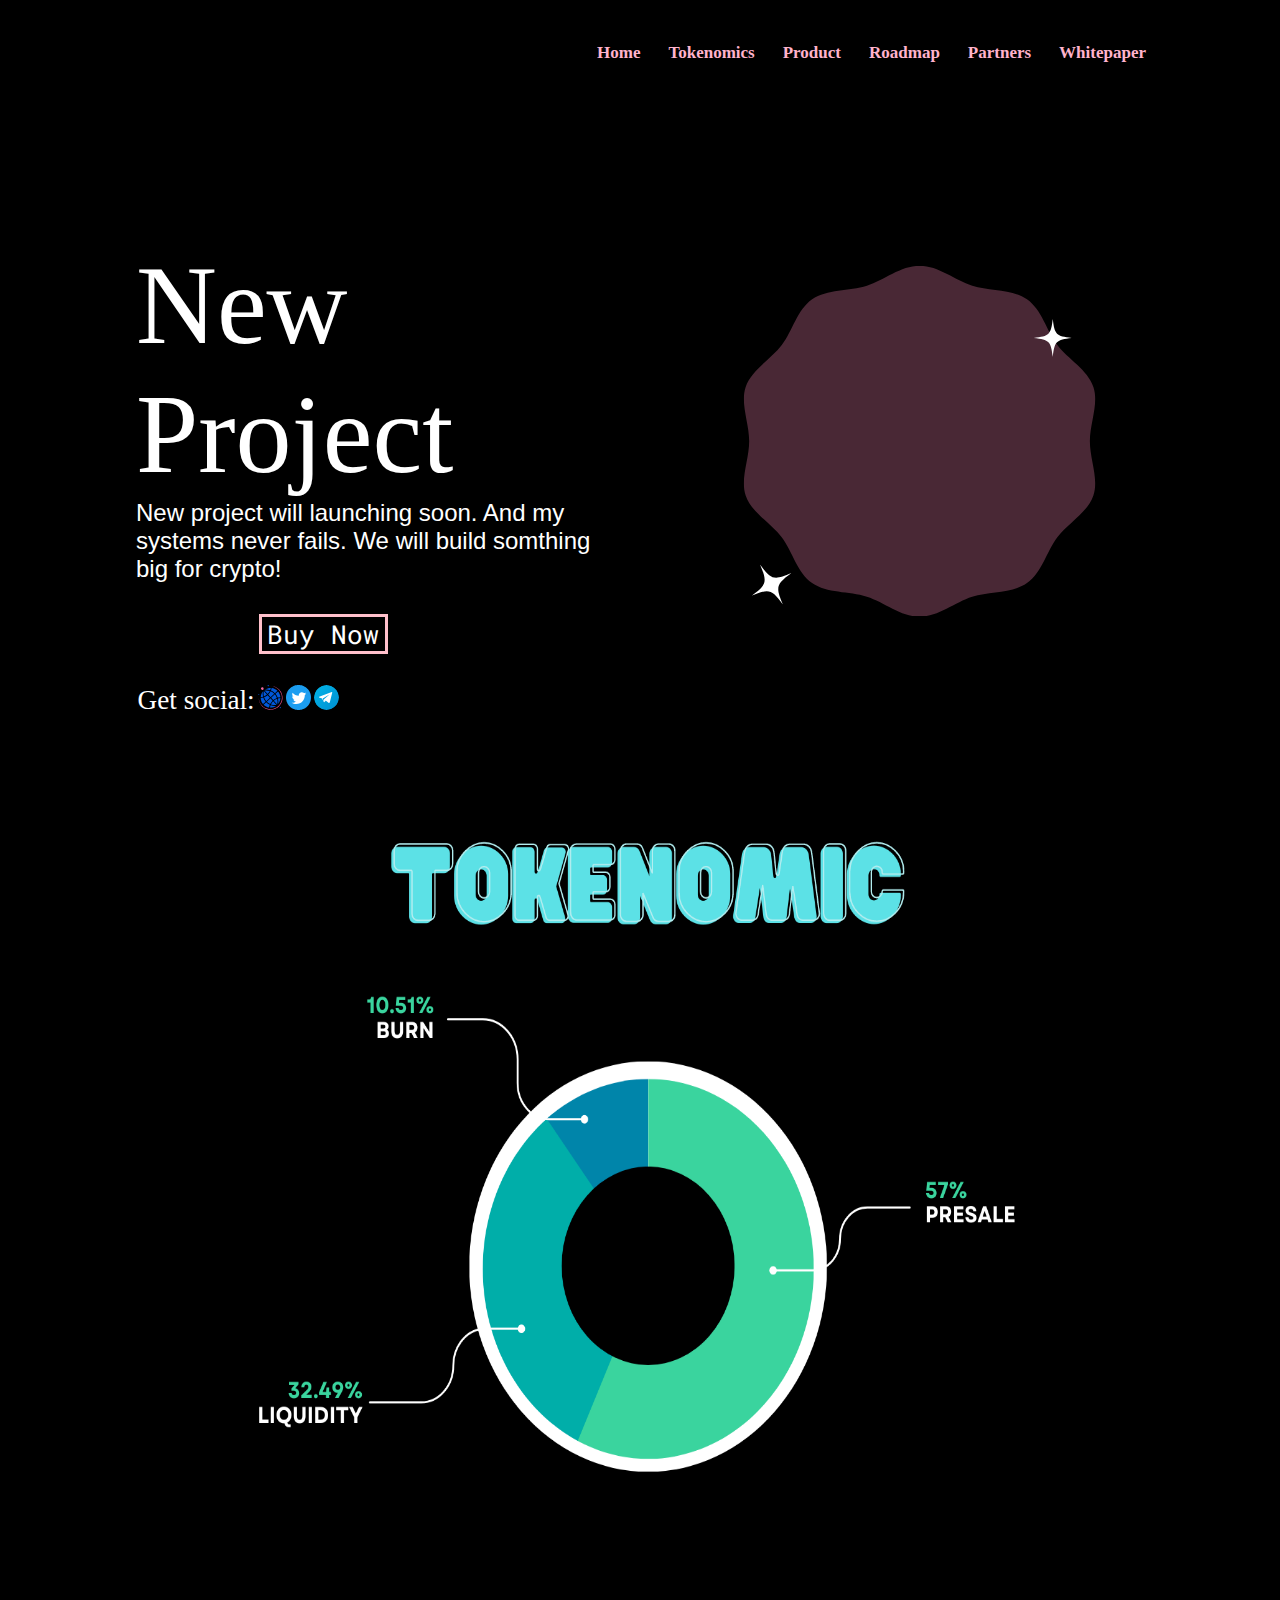
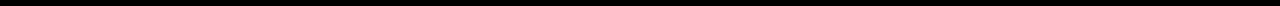
<file: index.html>
<!DOCTYPE html>
<html lang="en">
<head>
  
  <meta charset='utf-8'>
  <meta name="viewport" content="width=device-width,initial-scale=1">
  <meta http-equiv="X-UA-Compatible" content="IE=edge">
  <meta name="theme-color" content="#000000">
  <meta name="description" content="Web site created using create-react-app">
  <title >New Project - Presale on Pinksake</title>
  <link rel="icon" href="">
  <link rel="stylesheet" type="text/css" href="newprj.css">
  <link href="https://fonts.googleapis.com/css2?family=Roboto+Mono:wght@500&display=swap" rel="stylesheet">

  </head>
<body>

<div class="header">
  <div class="menu">
     <ul>
        <li><a href="#home">Home</a></li>
        <li><a href="#tokenomic">Tokenomics</a></li>
        <li><a href="">Product</a></li>
        <li><a href="">Roadmap</a></li>
        <li><a href="">Partners</a></li>
        <li><a href="">Whitepaper</a></li>
      </ul>
  </div>
</div>

<div class="all">
  <div class="introduction">
  <div class="noname">
    <h> New Project </h>
  </div>
  <div class="pinktick">
    <img src="3.svg" alt="com">
  </div>
  <div class="welcome">
    <p> New project will launching soon. And my systems never fails. We will build somthing big for crypto! </p>
  </div>
  <div class="buy">
     <a href="#">Buy Now</a>
  </div>
  <div class="social">
    <h> Get social:  </h>
    <a target="_self" rel="noopener" href="file:///Users/truongnguyendieutien/Capital/newprj.html" dir="ltr" aria-label="Website">
      <img src="website.svg" alt="website" width="25" height="25">
    </a>
    <a target="_self" rel="noopener" href="" dir="ltr" aria-label="Twitter">
      <img src="Twitter.svg" alt="Twitter" width="25" height="25">
    </a>
    <a target="_self" rel="noopener" href="" dir="ltr" aria-label="Telegram">
      <img src="telegram.svg" alt="Telegram" width="25" height="25">
    </a>
  </div> 
</div>
</div>
<div class="tokenomics" id="tokenomic">
  <img src="tokenomic.png">
</div>
</body>
  
</html>
</file>
<file: newprj.css>
body {
    background-color: #000;
    width:100%;
    height: auto;
    justify-content: center;
}
.all{
    width:100%;
    height: 700px;
    display: flex;
    justify-content: center;
}
.introduction{
    width: 80%;
    height: 500px;  
}
.noname{
    float: left;
    width: 45%;
    font-family: "Brush Script MT", Cursive;
    font-size: 7em;
    color: #FFF;
    margin-top: 14%;   
}
.welcome{
    font-family: Tohoma, sans-serif;
    font-size: 1.5em;
    color: white;
    width: 45%;
}
.social{
    color: white;
    font-size: 1.7em;
    text-align: center;
    text-decoration: none;
    width: 20%;
    display: flex;
    justify-content: space-around;
    margin-bottom: 10%;
}
.buy{
    width: 12%;
    margin-top: 3%;
    margin-bottom: 3%;
    margin-left: 12%;
    border: 3px solid pink;
    cursor: pointer;
}
.buy a{
    display: flex;
    justify-content: center;
    color: white;
    font-family: 'Roboto Mono', monospace;
    text-decoration: none;
    font-size: 26px;
}
.buy:hover{
    border: 3px solid blue;
}
.pinktick{
    margin-top: 14%;
    align-items: center;
    width: 35%;
    display: flex;
    float: right;
    margin-right: 6%;
}
.pinktick img{
    display: flex;
    float: right;
    width: 100%;
    height: 400px;
    animation: spin 6s linear infinite;
    
}
@keyframes spin {
  0% {
    transform: translate(0%, 0%) rotate(0deg);
  }
  100% {
    transform: translate(0%, 0%) rotate(360deg);
  }
}

.header{
    width: 100%;
    height: 75px;
}
.menu{
  margin-right: 10%;
  height: 90px;
  width: 100%;
  float: right;
  display: flex;
  align-items: center;
  justify-content: flex-end;
}
.menu ul {
  display: flex;
  justify-content: center;
  list-style: none;
  padding: 0;
  margin: 0;
}
.menu li {
  padding: 0;
  margin: 0;
  font-weight: bold;
}
.menu a {
  color: #ffb3cc;
  text-align: center;
  padding: 14px 14px;
  text-decoration: none;
  font-size: 17px;
}

.menu a:hover {
  color: #99ebff;
}



@media screen and (max-width: 768px){
    .menu{
        display: none;
    }

    .noname{
        display: flex;
        justify-content: center;
        width: 100%;
        font-family: "Brush Script MT", Cursive;
        font-size: 7em;
        color: #FFF;
        margin-top: 8%;   
    }
    .welcome{
        font-family: Tohoma, sans-serif;
        font-size: 1.5em;
        color: white;
        width: 100%;
        display: flex;
        justify-content: center;
        text-align: center;
    }
    .pinktick{
        margin-top: 7%;
        align-items: center;
        width: 100%;
        display: flex;
        justify-content: center;
        margin-right: 0%;
        align-content: center;
        margin-bottom: 7%;
    }
    .pinktick img{
        display: flex;
        width: 100%;
        height: 400px;
        animation: spin 6s linear infinite;
    }
    .buy{
        display: flex;
        justify-content: center;
        width: 30%;
        margin-top: 3%;
        margin-bottom: 3%;
        margin-left: 33%;
        border: 3px solid pink;
        cursor: pointer;
    }
    .buy a{
        display: flex;
        justify-content: center;
        color: white;
        font-family: 'Roboto Mono', monospace;
        text-decoration: none;
        font-size: 30px;
    }
    .buy:hover{
        border: 3px solid blue;
    }
    .social{
    margin-left: 24%;
    color: white;
    font-size: 1.5em;
    text-align: center;
    text-decoration: none;
    width: 50%;
    display: flex;
    justify-content: space-between;
    align-items: center;
}
}



@media screen and (max-width: 425px){

    .noname{
        display: flex;
        justify-content: center;
        width: 100%;
        font-family: "Brush Script MT", Cursive;
        font-size: 5.3em;
        color: #FFF;
        margin-top: 1%;   
    }
    .welcome{
        font-family: Tohoma, sans-serif;
        font-size: 1.2em;
        color: white;
        width: 100%;
        display: flex;
        justify-content: center;
        text-align: center;
    }
    .pinktick{
        margin-top: 6%;
        align-items: center;
        width: 100%;
        display: flex;
        justify-content: center;
        margin-right: 0%;
        align-content: center;
        margin-bottom: 6%;
    }
    .pinktick img{
        display: flex;
        width: 100%;
        height: 370px;
        animation: spin 6s linear infinite;
    }
    .buy{
        display: flex;
        justify-content: center;
        width: 50%;
        margin-top: 3%;
        margin-bottom: 7%;
        margin-left: 24.6%;
        border: 3px solid pink;
        cursor: pointer;

    }
    .buy a{
        display: flex;
        justify-content: center;
        color: white;
        font-family: 'Roboto Mono', monospace;
        text-decoration: none;
        font-size: 30px;
    }
    .buy:hover{
        border: 3px solid blue;
    }
    .social{
        margin-left: 13%;
        color: white;
        font-size: 1.5em;
        text-align: center;
        text-decoration: none;
        width: 75%;
        display: flex;
        justify-content: space-between;
        align-items: center;
    }
}

@media screen and (max-width: 375px){
    .noname{
        display: flex;
        justify-content: center;
        width: 100%;
        font-family: "Brush Script MT", Cursive;
        font-size: 4.5em;
        color: #FFF;
        margin-top: 0%;   
    }
    .welcome{
        font-family: Tohoma, sans-serif;
        font-size: 1em;
        color: white;
        width: 100%;
        display: flex;
        justify-content: center;
        text-align: center;
    }
    .pinktick{
        margin-top: 3%;
        align-items: center;
        width: 100%;
        display: flex;
        justify-content: center;
        margin-right: 0%;
        align-content: center;
        margin-bottom: 3%;
    }
    .pinktick img{
        display: flex;
        width: 100%;
        height: 340px;
        animation: spin 6s linear infinite;
    }
    .buy{
        display: flex;
        justify-content: center;
        width: 50%;
        margin-top: 3%;
        margin-bottom: 7%;
        margin-left: 24.6%;
        border: 3px solid pink;
        cursor: pointer;

    }
    .buy a{
        display: flex;
        justify-content: center;
        color: white;
        font-family: 'Roboto Mono', monospace;
        text-decoration: none;
        font-size: 23px;
    }
    .buy:hover{
        border: 3px solid blue;
    }
    .social{
        margin-left: 13%;
        color: white;
        font-size: 1.3em;
        text-align: center;
        text-decoration: none;
        width: 75%;
        display: flex;
        justify-content: space-between;
        align-items: center;
    }
    .social img{
        width: 23px;
        height: 23px;
    }

}



@media screen and (max-width: 320px){
    .noname{
        display: flex;
        justify-content: center;
        width: 100%;
        font-family: "Brush Script MT", Cursive;
        font-size: 4em;
        color: #FFF;
        margin-top: 0%;   
    }
}

.tokenomics{
    width: 100%;
    height: 800px;
   
    display: flex;
    justify-content: center;
}
.tokenomics img{
    width: 70%;
    height: 800px;
}


@media screen and (max-width: 768px){
    .tokenomics{
    width: 100%;
    height: 550px;
    margin-top: 30%;
    display: flex;
    justify-content: center;
}
.tokenomics img{
    width: 100%;
    height: 580px;
}
}

@media screen and (max-width: 425px){
    .tokenomics{
    width: 100%;
    height: 550px;
    margin-top: 25%;
    display: flex;
    justify-content: center;
}
.tokenomics img{
    width: 100%;
    height: 500px;
}
}
@media screen and (max-width: 420px){
    .tokenomics{
    width: 100%;
    height: 550px;
    margin-top: 50%;
    display: flex;
    justify-content: center;
}
.tokenomics img{
    width: 100%;
    height: 500px;
}
}


@media screen and (max-width: 375px){
    .tokenomics{
    width: 100%;
    height: 550px;
    margin-top: 0%;
    display: flex;
    justify-content: center;
}
.tokenomics img{
    width: 100%;
    height: 450px;
}
}

@media screen and (max-width: 320px){
    .tokenomics{
    width: 100%;
    height: 550px;
    margin-top: 0%;
    display: flex;
    justify-content: center;
}
.tokenomics img{
    width: 100%;
    height: 400px;
}
}
</file>
